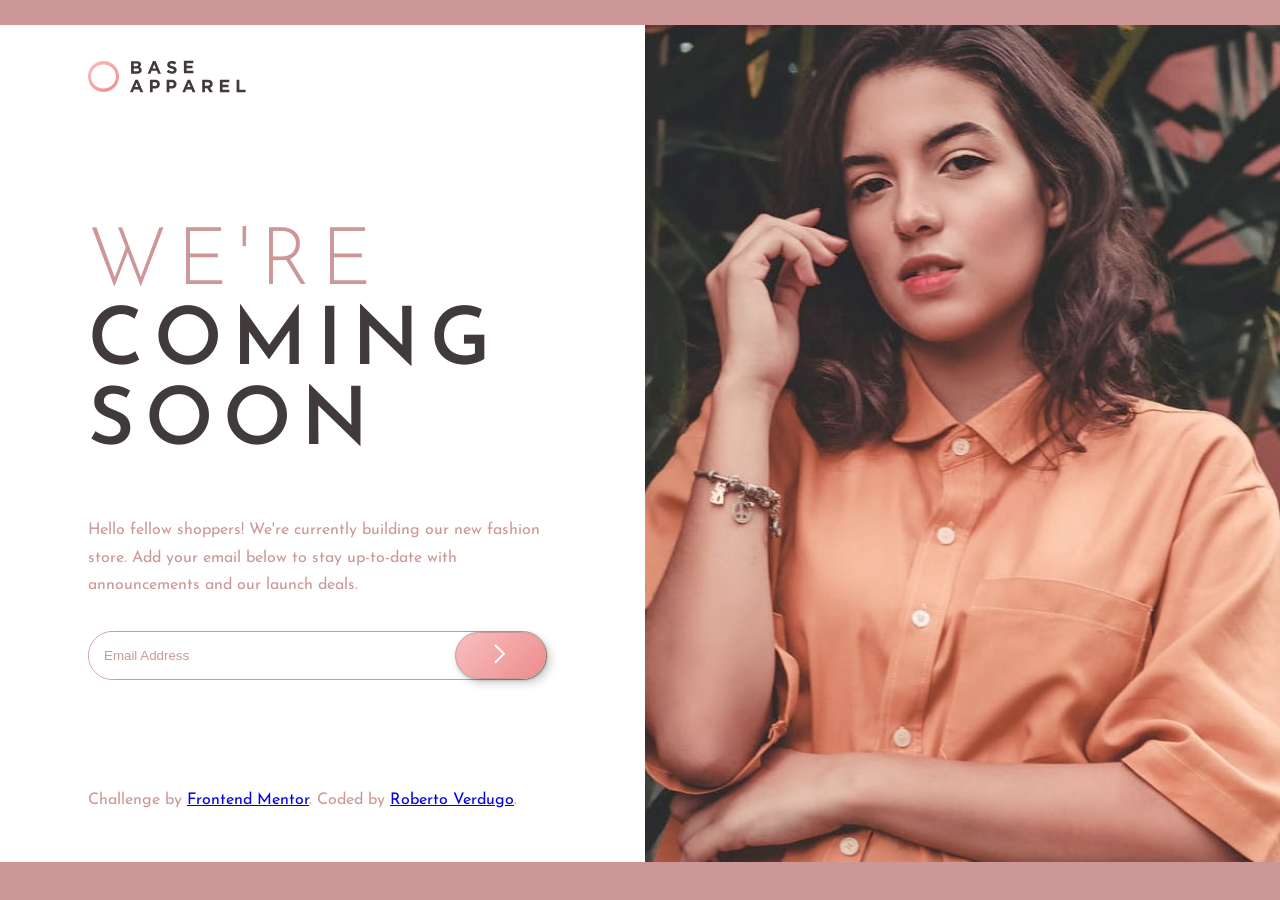
<file: index.html>
<!DOCTYPE html>
<html lang="en">
<head>
  <meta charset="UTF-8">
  <meta name="viewport" content="width=device-width, initial-scale=1.0"> <!-- displays site properly based on user's device -->
  <link rel="preconnect" href="https://fonts.gstatic.com">
  <link href="https://fonts.googleapis.com/css2?family=Josefin+Sans:wght@300;400;600&display=swap" rel="stylesheet">
  <link rel="icon" type="image/png" sizes="32x32" href="./images/favicon-32x32.png">
  
  <title>Frontend Mentor | Base Apparel coming soon page</title>
  <link rel="stylesheet" href="./style.css">
 
</head>
<body>
<div class="wrapper">
  <header class="r1c1 format flex-vertical">
    <img src="./images/logo.svg" class="logo" alt="logo">
  </header>
  <div class="r1-4c2">
    <picture>
      <source srcset="./images/hero-mobile.jpg" media="(max-width: 375px)" alt="hero-mobile">
      <img class="fill" src="./images/hero-desktop.jpg" alt="hero-desktop">
   </picture>
  </div>
  <main class="r2-4c1 format text-align">
    <h1>We're <span class="title-text" >coming soon</span></h1>

    <p class="venirderecha">Hello fellow shoppers! We're currently building our new fashion store. 
    Add your email below to stay up-to-date with announcements and our launch deals.</p>

    <div class="flex">
      <input type="text" placeholder="Email Address" class="search"> 
      <div class="error-email icon-align "><svg xmlns="http://www.w3.org/2000/svg" width="24" height="24"><g fill="none" fill-rule="evenodd"><circle cx="12" cy="12" r="12" fill="#F96464"/><path fill="#FFF" fill-rule="nonzero" d="M13.256 6v9.056h-2V6h2zm-.944 12.464c-.384 0-.699-.104-.944-.312a1.027 1.027 0 0 1-.368-.824c0-.33.125-.608.376-.832.25-.224.563-.336.936-.336.373 0 .68.112.92.336.24.224.36.501.36.832 0 .341-.117.616-.352.824-.235.208-.544.312-.928.312z"/></g></svg></div>
      <button id="boton" class="boton icon-align"><svg xmlns="http://www.w3.org/2000/svg" width="12" height="20"><path fill="none" stroke="#FFF" stroke-width="2" d="M1 1l8.836 8.836L1 18.671"/></svg></button>
    </div>
    <p id="texto-search"></p>
  </main> 
  
  <footer class="r4c1 format text-align">
    <p class="attribution">
      Challenge by <a href="https://www.frontendmentor.io?ref=challenge" target="_blank">Frontend Mentor</a>. 
      Coded by <a href="#">Roberto Verdugo</a>.
    </p>
  </footer>

  
</div>
<script src="./script.js"></script>
</body>
</html>
</file>
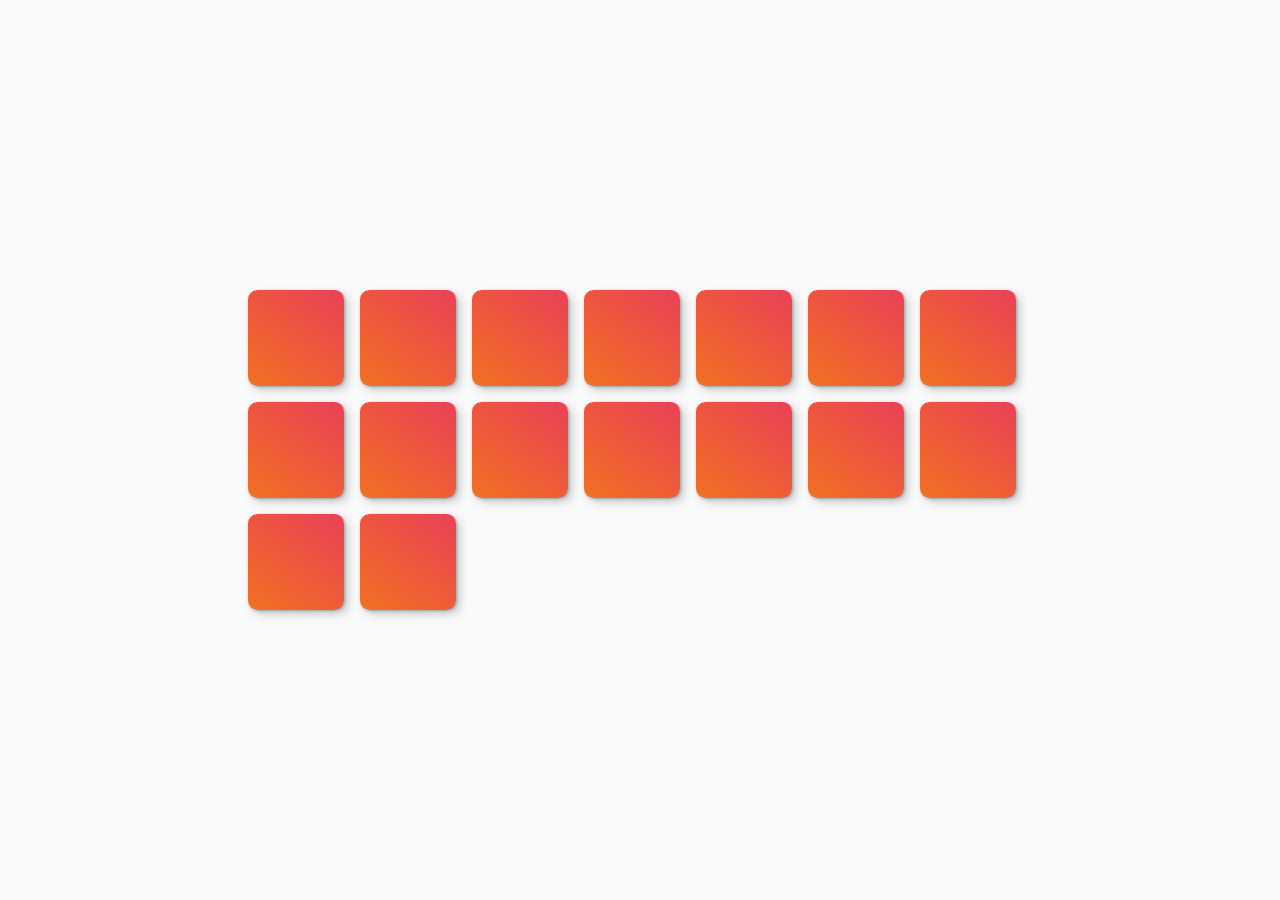
<file: Ejercicio Unidad 4/index.html>
<!DOCTYPE html>
<html lang="es">
  <head>
    <meta charset="utf-8" />
    <meta
      name="viewport"
      content="width=device-width, initial-scale=1, shrink-to-fit=no"
    />
    <title>Domestika</title>
    <link
      href="https://fonts.googleapis.com/css?family=Archivo|Archivo+Narrow:600"
      rel="stylesheet"
    />
    <link href="css/site.css" rel="stylesheet" />
    <link href="css/4.css" rel="stylesheet" />
  </head>

  <body>
    <main>
      <div id="mesa" class="mesa">
        <div class="tarjeta">
          <div class="tarjeta__contenido">🦄</div>
        </div>
      </div>
    </main>

    <script src="js/javascript.js"></script>
  </body>
</html>
</file>
<file: style.css>
* {
  box-sizing: border-box;
}

body {
  padding: 1;
  margin: 0;
  font-size: 16px;
  font-family: "Josefin Sans", sans-serif;
  font-weight: 400;
  color: hsl(0, 36%, 70%);
}

img {
  width: 100%;
}

.wrapper {
  width: 100%;
  max-width: 1400px;
  display: grid;
  margin: 0 auto;
}

.format {
  margin: 2em;
}

.logo {
  width: 100%;
  max-width: 158px;
}

.text-align {
  text-align: center;
}

h1 {
  font-size: 3em;
  text-transform: uppercase;
  font-weight: 300;
  letter-spacing: 10px;
  transform: translateX(-100%);
  animation: venirdeizquierda 0.5s ease forwards;
}

.venirderecha {
  line-height: 1.7em;
  animation: derecha 0.5s ease forwards;
}

@keyframes venirdeizquierda {
  0% {
    opacity: 0;
    transform: translateX(-100%);
  }
  50% {
    opacity: 0;
    transform: translateX(-30%);
  }
  100% {
    transform: translateX(100%);
    transform: translateX(0);
    opacity: 1;
  }
}

@keyframes derecha {
  0% {
    opacity: 0;
    transform: translateX(100%);
  }
  50% {
    opacity: 0;
    transform: translateX(40%);
  }
  100% {
    transform: translateX(0);
    opacity: 1;
  }
}

.title-text {
  color: hsl(0, 6%, 24%);
  font-weight: 600;
}

.search {
  width: 70%;
  height: 3.5em;
  outline: none;
  padding-left: 15px;
  border-top-left-radius: 3.5em;
  border-bottom-left-radius: 3.5em;
  border: none;
}

::placeholder {
  color: hsl(0, 36%, 70%);
  opacity: 1; /* Firefox */
}

.boton {
  width: 20%;
  background: linear-gradient(135deg, hsl(0, 80%, 86%), hsl(0, 74%, 74%));
  outline: none;
  border: 1px solid hsl(0, 36%, 70%);
  border-radius: 3.8em;
  cursor: pointer;
  box-shadow: 1px 1px 3px rgba(0, 0, 0, 0.25), 4px 4px 10px rgba(0, 0, 0, 0.2);
}

.boton:hover {
  background: hsl(0, 74%, 68%);
}

.flex {
  margin-top: 2em;
  display: flex;
  border: 1px solid hsl(0, 36%, 70%);
  border-radius: 3.5em;
  justify-content: space-between;
}

.icon-align {
  justify-content: center;
  align-items: center;
}

.error-email {
  width: 10%;
  display: none;
}

.display-error-email {
  display: flex;
}

.error-border {
  border: solid 2px hsl(0, 93%, 68%);
}

.valid-email-border {
  border: solid 2px hsl(120, 63%, 54%);
}

.desaparece {
  animation: opacidad 5s;
}

@keyframes opacidad {
  0% {
    opacity: 1;
  }
  100% {
    opacity: 0;
  }
}

@media only screen and (min-width: 900px) {
  body {
    background-color: hsl(0, 36%, 70%);
  }

  .wrapper {
    margin: 25px auto;
    gap: 10px;
    grid-template-columns: repeat(2, 1fr);
    grid-template-rows: repeat(3, auto);
    background-color: white;
  }

  .r1c1 {
    grid-column: 1/2;
  }

  .r1-4c2 {
    grid-column: 2/3;
    grid-row: 1/4;
  }

  .r2-4c1 {
    grid-column: 1/2;
  }

  .r4c1 {
    grid-column: 1/2;
  }

  h1 {
    font-size: 5em;
  }

  .text-align {
    text-align: left;
  }

  .format {
    margin: 2em 5.5em;
  }

  .flex-vertical {
    display: flex;
    align-items: center;
  }

  .fill {
    height: 100%;
  }
}
</file>
<file: Ejercicio Unidad 4/css/site.css>
:root {
  --bg: #fafafa;
  --font: "Archivo", sans-serif;
  --font-display: "Archivo Narrow", sans-serif;
  --hotpink: #e94057;
  --orange: #f27121;
  --gradient: linear-gradient(35deg, var(--orange), var(--hotpink));
}

body {
  margin: auto;
  min-height: 100vh;
  background: var(--bg);
  font-family: var(--font);
}
</file>
<file: Ejercicio Unidad 4/css/4.css>
body {
  font-size: 2rem;
  display: flex;
  flex-direction: column;
}

main {
  flex-grow: 1;
  display: flex;
  justify-content: center;
  position: relative;
}

.mesa {
  display: flex;
  flex-wrap: wrap;
  align-items: center;
  align-content: center;
  max-width: 50rem;
  margin: auto;
}

.tarjeta {
  width: 6rem;
  height: 6rem;
  margin: 0.5rem;
  border-radius: 0.3em;
  background-image: var(--gradient);
  box-shadow: 1px 1px 3px rgba(0, 0, 0, 0.25), 4px 4px 10px rgba(0, 0, 0, 0.2);
  position: relative;
  transition: 0.3s;
  cursor: pointer;
  backface-visibility: hidden;
  transform-style: preserve-3d;
}

.tarjeta__contenido {
  position: absolute;
  left: 0;
  right: 0;
  top: 0;
  bottom: 0;
  transform: rotateY(-180deg);
  backface-visibility: hidden;
  background-color: white;
  box-shadow: 1px 1px 3px rgba(0, 0, 0, 0.25), 4px 4px 10px rgba(0, 0, 0, 0.2);
  border-radius: 0.3em;
  display: flex;
  justify-content: center;
  align-items: center;
  font-size: 2.5rem;
  padding-top: 0.4rem;
}

.tarjeta__contenido::selection {
  background: transparent;
}

.tarjeta.descubierta {
  transform: rotateY(-180deg);
}
</file>
